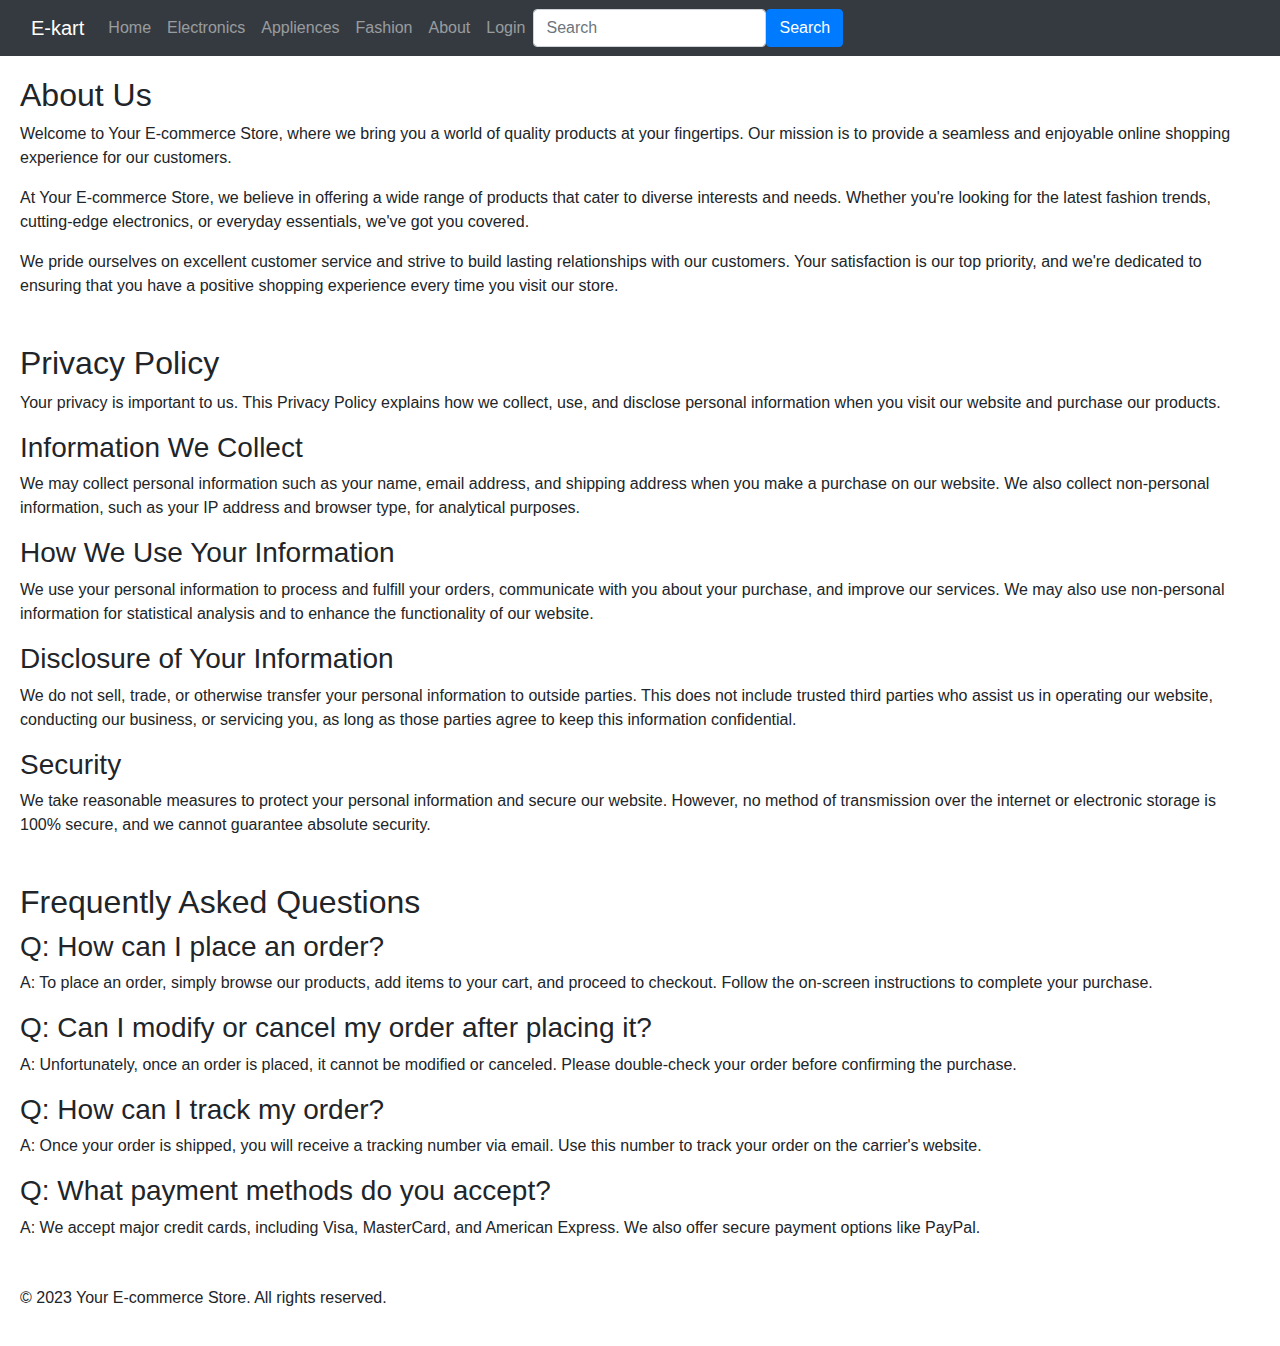
<file: About.html>
<!DOCTYPE html>
<html lang="en">
<head>
    <meta charset="UTF-8">
    <meta name="viewport" content="width=device-width, initial-scale=1.0">
    <link rel="stylesheet" href="https://stackpath.bootstrapcdn.com/bootstrap/4.5.2/css/bootstrap.min.css" integrity="sha384-JcKb8q3iqJ61gNV9KGb8thSsNjpSL0n8PARn9HuZOnIxN0hoP+VmmDGMN5t9UJ0Z" crossorigin="anonymous">
        <script src="https://code.jquery.com/jquery-3.5.1.slim.min.js" integrity="sha384-DfXdz2htPH0lsSSs5nCTpuj/zy4C+OGpamoFVy38MVBnE+IbbVYUew+OrCXaRkfj" crossorigin="anonymous"></script>
        <script src="https://cdn.jsdelivr.net/npm/popper.js@1.16.1/dist/umd/popper.min.js" integrity="sha384-9/reFTGAW83EW2RDu2S0VKaIzap3H66lZH81PoYlFhbGU+6BZp6G7niu735Sk7lN" crossorigin="anonymous"></script>
        <script src="https://stackpath.bootstrapcdn.com/bootstrap/4.5.2/js/bootstrap.min.js" integrity="sha384-B4gt1jrGC7Jh4AgTPSdUtOBvfO8shuf57BaghqFfPlYxofvL8/KUEfYiJOMMV+rV" crossorigin="anonymous"></script>
    <title>Document</title>
    <link href="About.css" rel="stylesheet">
</head>
<body>
    <nav class="navbar navbar-expand-sm navbar-dark bg-dark">
        <div class="container-fluid">
          <a class="navbar-brand" href="javascript:void(0)">E-kart</a>
          <button class="navbar-toggler" type="button" data-bs-toggle="collapse" data-bs-target="#mynavbar">
            <span class="navbar-toggler-icon"></span>
          </button>
          <div class="collapse navbar-collapse" id="mynavbar">
            <ul class="navbar-nav me-auto">
              <li class="nav-item">
                <a class="nav-link" href="index.html">Home</a>
              </li>
              <li class="nav-item">
                <a class="nav-link" href="Electronics.html">Electronics</a>
              </li>
              <li class="nav-item">
                <a class="nav-link" href="Appliences.html">Appliences</a>
              </li>
              <li class="nav-item">
                <a class="nav-link" href="Fashion.html">Fashion</a>
              </li>
              <li class="nav-item">
                <a class="nav-link" href="About.html">About</a>
              </li>
              <li class="nav-item">
                <a class="nav-link" href="login.html">Login</a>
              </li>
            </ul>
            <form class="d-flex">
              <input class="form-control me-2" type="text" placeholder="Search">
              <button class="btn btn-primary" type="button">Search</button>
            </form>
          </div>
        </div>
    </nav>
    <main class="main">
        <section id="about">
            <h2>About Us</h2>
            <p>Welcome to Your E-commerce Store, where we bring you a world of quality products at your fingertips. Our mission
                is to provide a seamless and enjoyable online shopping experience for our customers.</p>
            <p>At Your E-commerce Store, we believe in offering a wide range of products that cater to diverse interests
                and needs. Whether you're looking for the latest fashion trends, cutting-edge electronics, or everyday
                essentials, we've got you covered.</p>
            <p>We pride ourselves on excellent customer service and strive to build lasting relationships with our
                customers. Your satisfaction is our top priority, and we're dedicated to ensuring that you have a
                positive shopping experience every time you visit our store.</p>
        </section>
    </main>
    <section class="privacy" id="privacy">
        <h2>Privacy Policy</h2>
        <p>Your privacy is important to us. This Privacy Policy explains how we collect, use, and disclose personal
            information when you visit our website and purchase our products.</p>

        <h3>Information We Collect</h3>
        <p>We may collect personal information such as your name, email address, and shipping address when you
            make a purchase on our website. We also collect non-personal information, such as your IP address and
            browser type, for analytical purposes.</p>

        <h3>How We Use Your Information</h3>
        <p>We use your personal information to process and fulfill your orders, communicate with you about your
            purchase, and improve our services. We may also use non-personal information for statistical
            analysis and to enhance the functionality of our website.</p>

        <h3>Disclosure of Your Information</h3>
        <p>We do not sell, trade, or otherwise transfer your personal information to outside parties. This does not
            include trusted third parties who assist us in operating our website, conducting our business, or
            servicing you, as long as those parties agree to keep this information confidential.</p>

        <h3>Security</h3>
        <p>We take reasonable measures to protect your personal information and secure our website. However, no
            method of transmission over the internet or electronic storage is 100% secure, and we cannot guarantee
            absolute security.</p>
    </section>
    <section class="faq" id="faq">
        <h2>Frequently Asked Questions</h2>

        <div class="faq-item">
            <h3>Q: How can I place an order?</h3>
            <p>A: To place an order, simply browse our products, add items to your cart, and proceed to checkout. Follow
                the on-screen instructions to complete your purchase.</p>
        </div>

        <div class="faq-item">
            <h3>Q: Can I modify or cancel my order after placing it?</h3>
            <p>A: Unfortunately, once an order is placed, it cannot be modified or canceled. Please double-check your
                order before confirming the purchase.</p>
        </div>

        <div class="faq-item">
            <h3>Q: How can I track my order?</h3>
            <p>A: Once your order is shipped, you will receive a tracking number via email. Use this number to track
                your order on the carrier's website.</p>
        </div>

        <div class="faq-item">
            <h3>Q: What payment methods do you accept?</h3>
            <p>A: We accept major credit cards, including Visa, MasterCard, and American Express. We also offer
                secure payment options like PayPal.</p>
        </div>

        <!-- Add more FAQ items as needed -->

    </section>

    <footer class="footer">
        <p>&copy; 2023 Your E-commerce Store. All rights reserved.</p>
    </footer>
</body>
</html>
</file>
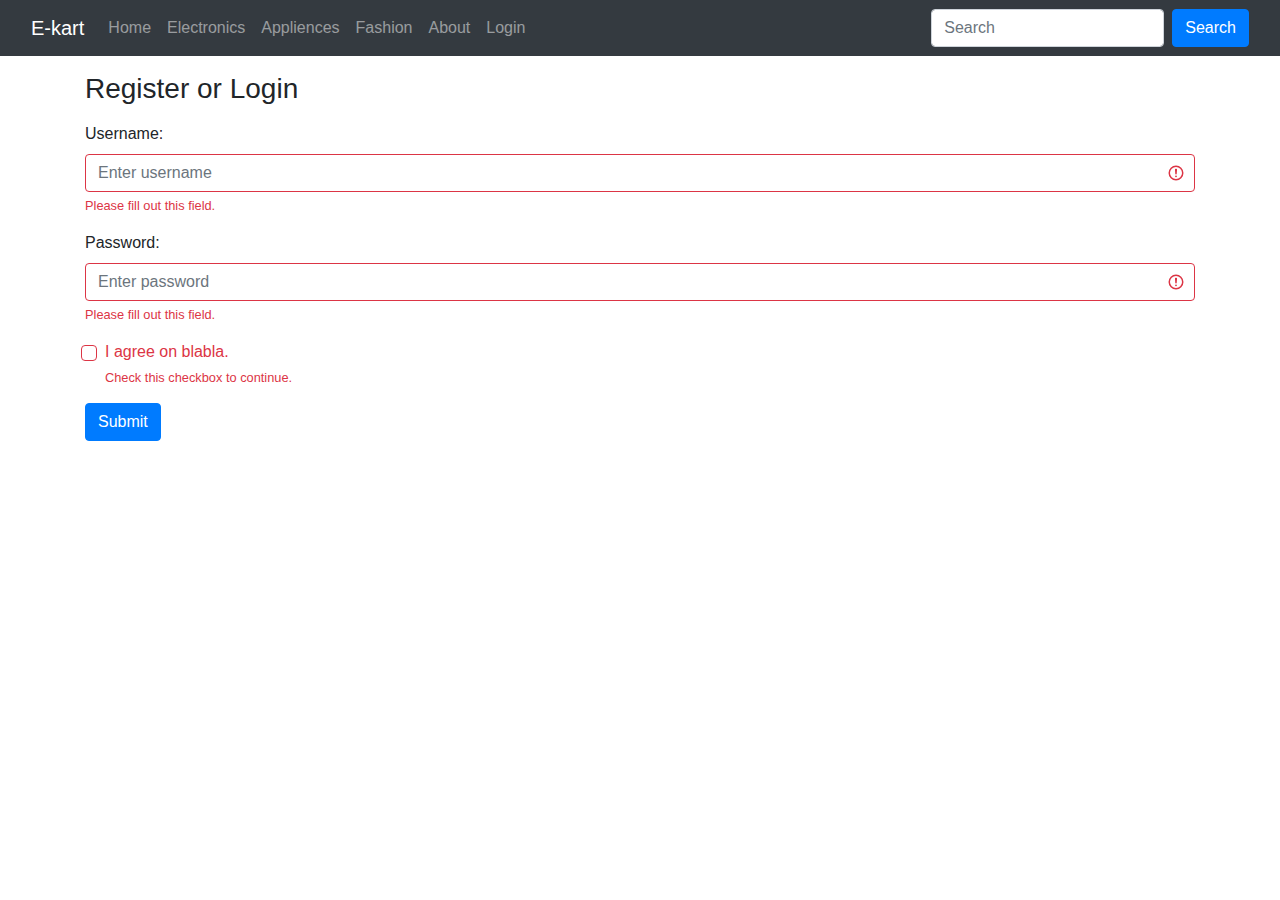
<file: login.html>
<!DOCTYPE html>
<html lang="en">
<head>
    <meta charset="UTF-8">
    <meta name="viewport" content="width=device-width, initial-scale=1.0">
    <title>Document</title>
  <meta name="viewport" content="width=device-width, initial-scale=1">
  <link href="https://cdn.jsdelivr.net/npm/bootstrap@5.3.2/dist/css/bootstrap.min.css" rel="stylesheet">
  <script src="https://cdn.jsdelivr.net/npm/bootstrap@5.3.2/dist/js/bootstrap.bundle.min.js"></script>
  <link rel="stylesheet" href="https://stackpath.bootstrapcdn.com/bootstrap/4.5.2/css/bootstrap.min.css" integrity="sha384-JcKb8q3iqJ61gNV9KGb8thSsNjpSL0n8PARn9HuZOnIxN0hoP+VmmDGMN5t9UJ0Z" crossorigin="anonymous">
        <script src="https://code.jquery.com/jquery-3.5.1.slim.min.js" integrity="sha384-DfXdz2htPH0lsSSs5nCTpuj/zy4C+OGpamoFVy38MVBnE+IbbVYUew+OrCXaRkfj" crossorigin="anonymous"></script>
        <script src="https://cdn.jsdelivr.net/npm/popper.js@1.16.1/dist/umd/popper.min.js" integrity="sha384-9/reFTGAW83EW2RDu2S0VKaIzap3H66lZH81PoYlFhbGU+6BZp6G7niu735Sk7lN" crossorigin="anonymous"></script>
        <script src="https://stackpath.bootstrapcdn.com/bootstrap/4.5.2/js/bootstrap.min.js" integrity="sha384-B4gt1jrGC7Jh4AgTPSdUtOBvfO8shuf57BaghqFfPlYxofvL8/KUEfYiJOMMV+rV" crossorigin="anonymous"></script>
</head>
<body>
  <nav class="navbar navbar-expand-sm navbar-dark bg-dark">
    <div class="container-fluid">
      <a class="navbar-brand" href="javascript:void(0)">E-kart</a>
      <button class="navbar-toggler" type="button" data-bs-toggle="collapse" data-bs-target="#mynavbar">
        <span class="navbar-toggler-icon"></span>
      </button>
      <div class="collapse navbar-collapse" id="mynavbar">
        <ul class="navbar-nav me-auto">
          <li class="nav-item">
            <a class="nav-link" href="index.html">Home</a>
          </li>
          <li class="nav-item">
            <a class="nav-link" href="Electronics.html">Electronics</a>
          </li>
          <li class="nav-item">
            <a class="nav-link" href="Appliences.html">Appliences</a>
          </li>
          <li class="nav-item">
            <a class="nav-link" href="Fashion.html">Fashion</a>
          </li>
          <li class="nav-item">
            <a class="nav-link" href="About.html">About</a>
          </li>
          <li class="nav-item">
            <a class="nav-link" href="login.html">Login</a>
          </li>
        </ul>
        <form class="d-flex">
          <input class="form-control me-2" type="text" placeholder="Search">
          <button class="btn btn-primary" type="button">Search</button>
        </form>
      </div>
    </div>
</nav>
    <div class="container mt-3">
        <h3>Register or Login</h3>
          
        <form action="/action_page.php" class="was-validated">
          <div class="mb-3 mt-3">
            <label for="uname" class="form-label">Username:</label>
            <input type="text" class="form-control" id="uname" placeholder="Enter username" name="uname" required>
            <div class="valid-feedback">Valid.</div>
            <div class="invalid-feedback">Please fill out this field.</div>
          </div>
          <div class="mb-3">
            <label for="pwd" class="form-label">Password:</label>
            <input type="password" class="form-control" id="pwd" placeholder="Enter password" name="pswd" required>
            <div class="valid-feedback">Valid.</div>
            <div class="invalid-feedback">Please fill out this field.</div>
          </div>
          <div class="form-check mb-3">
            <input class="form-check-input" type="checkbox" id="myCheck"  name="remember" required>
            <label class="form-check-label" for="myCheck">I agree on blabla.</label>
            <div class="valid-feedback">Valid.</div>
            <div class="invalid-feedback">Check this checkbox to continue.</div>
          </div>
        <button type="submit" class="btn btn-primary">Submit</button>
        </form>
      </div>      
</body>
</html>
</file>
<file: About.css>
.main{
    margin: 10px;
    padding: 10px;
}
.footer{
    margin: 10px;
    padding: 10px;
}
.privacy{
    margin: 10px;
    padding: 10px;  
}
.faq{
    margin: 10px;
    padding: 10px;  
}
</file>
